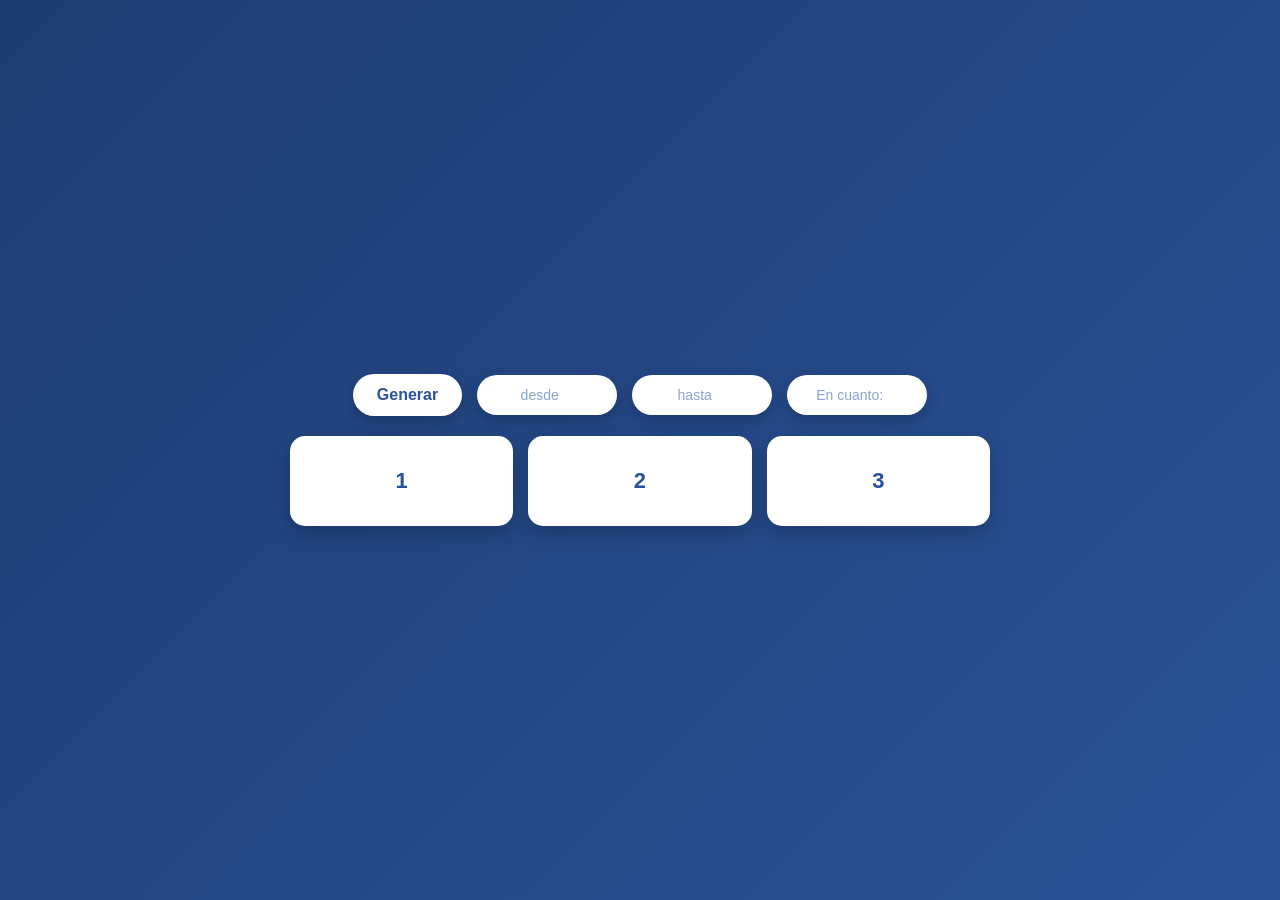
<file: index.html>
<!DOCTYPE html>
<html lang="es">
<head>
  <meta charset="UTF-8">
  <meta name="viewport" content="width=device-width, initial-scale=1.0">
  <title>Tarjetas</title>
  <link rel="stylesheet" href="tarjetas.css">
  <script src="tarjetas.js" defer></script>
</head>
<body>

  <div class="top">
    <button class="btn" onclick="crearTarjetas()">Generar</button>
      <div class="inputs">
        <div>
          <input type="number" id="txtDesde" placeholder="desde">
        </div>
        <div>
          <input type="number" id="txtHasta" placeholder="hasta">
        </div>
        <div>
          <input type="number" id="txtSalto" placeholder="En cuanto:">
        </div>
      </div>
  </div>

  <div class="contenedor" id="divTarjetas">
    <div class="item">1</div>
    <div class="item">2</div>
    <div class="item">3</div>
  </div>

</body>
</html>
</file>
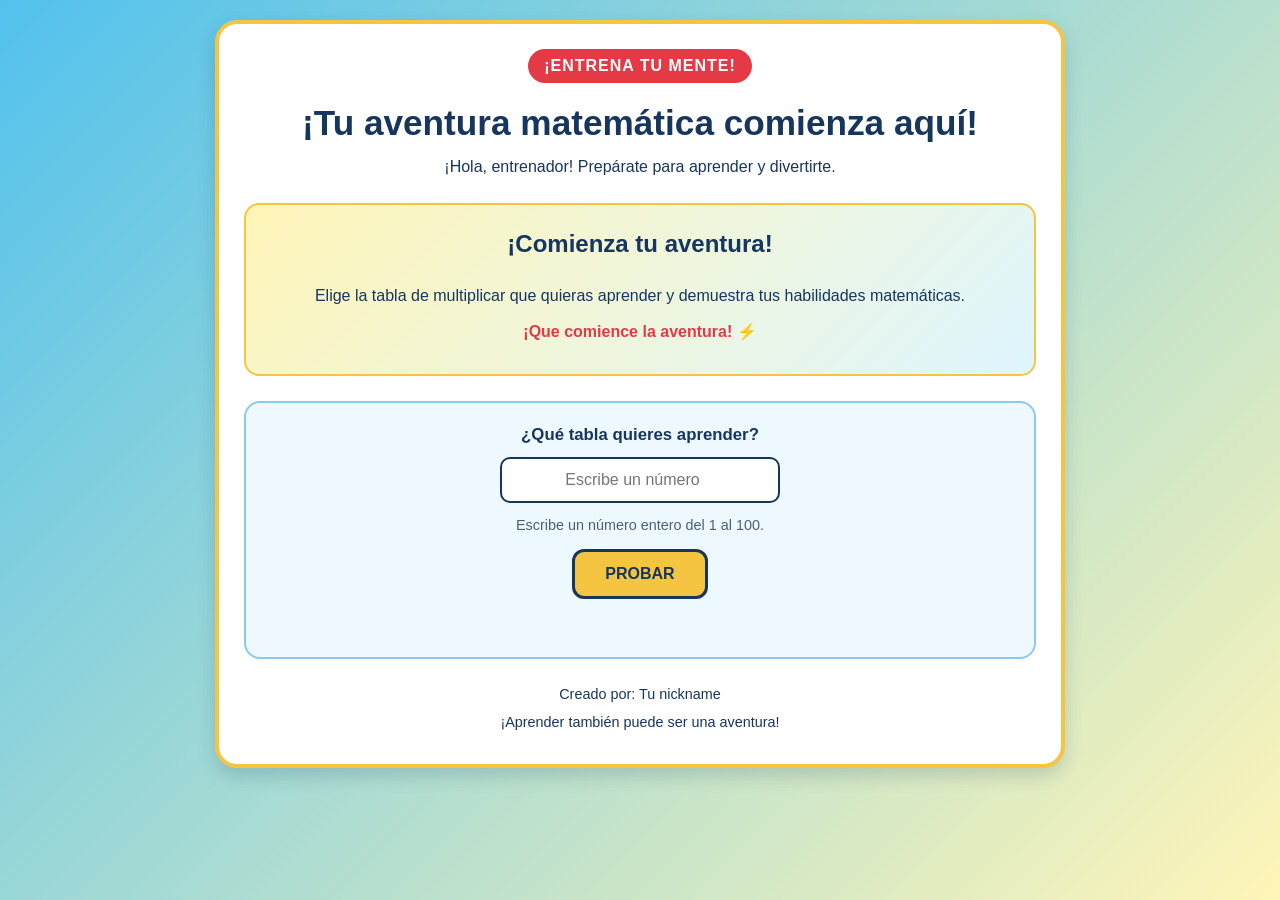
<file: tablas/index.html>
<!DOCTYPE html>
<html lang="es">
<head>
    <meta charset="UTF-8">
    <meta name="viewport" content="width=device-width, initial-scale=1.0">
    <title>Aventura matemática</title>
    <link rel="stylesheet" href="multiplicar.css">
</head>
<body>
    <div class="contenedor">

        <header class="encabezado">
            <p class="etiqueta">¡ENTRENA TU MENTE!</p>

            <h1 id="tituloTabla">¡Tu aventura matemática comienza aquí!</h1>

            <p class="descripcion">
                ¡Hola, entrenador! Prepárate para aprender y divertirte.
            </p>
        </header>

        <section class="bienvenida" id="bienvenida">
            <h2>¡Comienza tu aventura!</h2>

            <p>
                Elige la tabla de multiplicar que quieras aprender
                y demuestra tus habilidades matemáticas.
            </p>

            <p class="frase-final">
                ¡Que comience la aventura! ⚡
            </p>
        </section>

        <section class="selector-tabla">
            <label for="numeroTabla">
                ¿Qué tabla quieres aprender?
            </label>

            <input
                type="number"
                id="numeroTabla"
                min="1"
                max="100"
                step="1"
                placeholder="Escribe un número"
            >

            <p class="ayuda">
                Escribe un número entero del 1 al 100.
            </p>

            <button
                type="button"
                class="boton-probar"
                onclick="generarTablas()"
            >
                PROBAR
            </button>

            <p id="mensaje" class="mensaje" aria-live="polite"></p>
        </section>

        <section class="panel-tabla" id="panelTabla" hidden>
            <h2>¡Tu tabla de multiplicar!</h2>

            <div class="tabla" id="contenedor"></div>
        </section>

        <footer class="pie">
            <p>Creado por: Tu nickname</p>
            <p>¡Aprender también puede ser una aventura!</p>
        </footer>

    </div>

    <script src="multiplicar.js"></script>
</body>
</html>
</file>
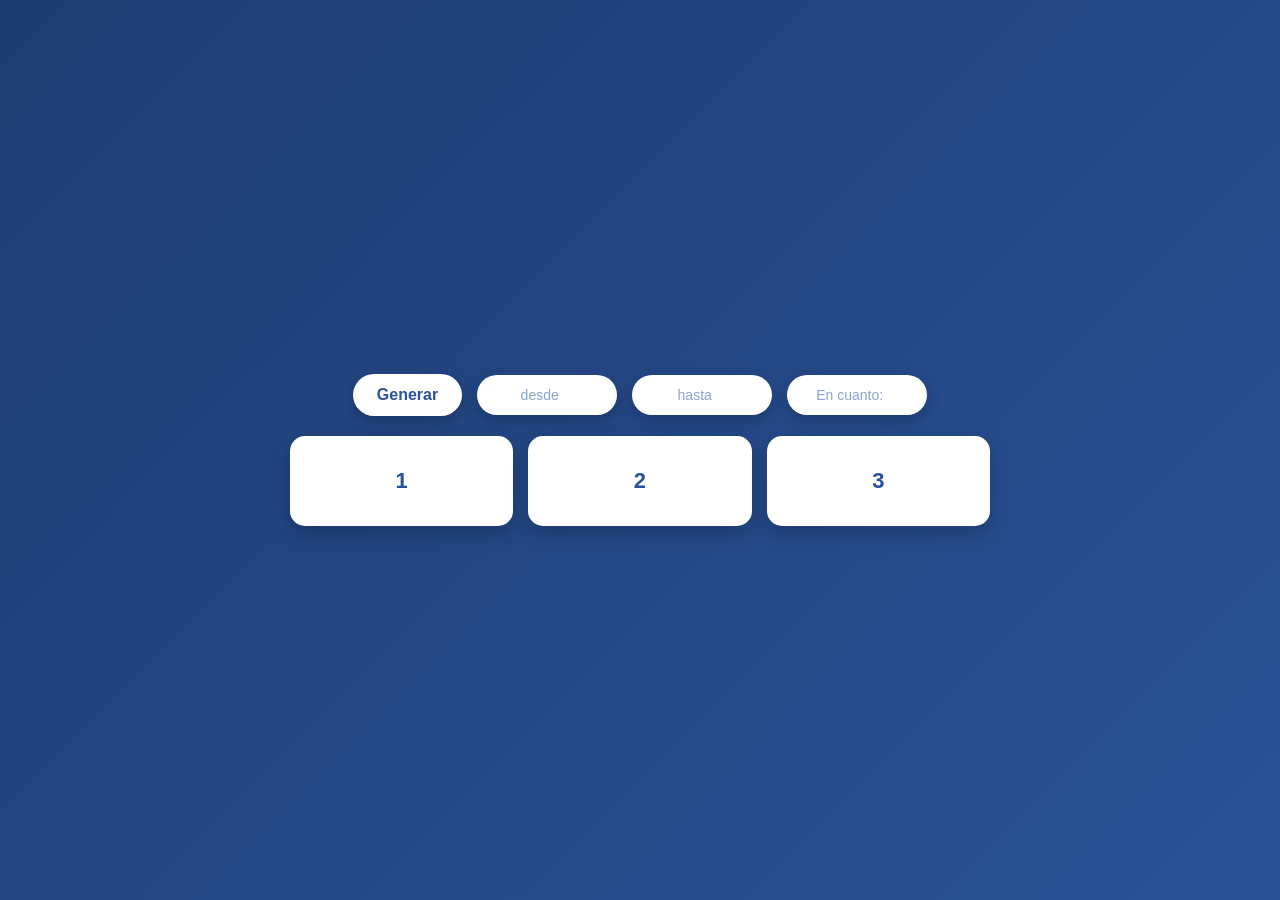
<file: tarjetas.html>
<!DOCTYPE html>
<html lang="es">
<head>
  <meta charset="UTF-8">
  <meta name="viewport" content="width=device-width, initial-scale=1.0">
  <title>Tarjetas</title>
  <link rel="stylesheet" href="tarjetas.css">
  <script src="tarjetas.js" defer></script>
</head>
<body>

  <div class="top">
    <button class="btn" onclick="crearTarjetas()">Generar</button>
      <div class="inputs">
        <div>
          <input type="number" id="txtDesde" placeholder="desde">
        </div>
        <div>
          <input type="number" id="txtHasta" placeholder="hasta">
        </div>
        <div>
          <input type="number" id="txtAumento" placeholder="En cuanto:">
        </div>
      </div>
  </div>

  <div class="contenedor" id="divTarjetas">
    <div class="item">1</div>
    <div class="item">2</div>
    <div class="item">3</div>
  </div>

</body>
</html>
</file>
<file: tarjetas.css>
* {
  box-sizing: border-box;
}

body {
  margin: 0;
  font-family: Arial, sans-serif;
  background: linear-gradient(135deg, #1e3c72, #2a5298);
  min-height: 100vh;
  display: flex;
  flex-direction: column;
  justify-content: center;
  align-items: center;
  gap: 20px;
  padding: 20px;
}

/* CONTENEDOR SUPERIOR */
.top {
  display: flex;
  align-items: center;
  justify-content: center;
  flex-wrap: wrap;
  gap: 15px;
  width: 100%;
}

/* BOTÓN */
.btn {
  background: white;
  color: #2a5298;
  border: none;
  padding: 12px 24px;
  font-size: 16px;
  font-weight: bold;
  border-radius: 25px;
  cursor: pointer;
  box-shadow: 0 5px 15px rgba(0, 0, 0, 0.2);
  transition: all 0.2s ease;
}

.btn:hover {
  background: #2a5298;
  color: white;
  transform: scale(1.05);
  box-shadow: 0 8px 20px rgba(0, 0, 0, 0.3);
}

/* CONTENEDOR DE TARJETAS */
.contenedor {
  display: grid;
  grid-template-columns: repeat(auto-fit, minmax(90px, 1fr));
  gap: 15px;
  width: 100%;
  max-width: 700px;
}

/* TARJETAS */
.item {
  background: white;
  color: #2a5298;
  font-size: 22px;
  font-weight: bold;
  border-radius: 15px;
  display: flex;
  justify-content: center;
  align-items: center;
  min-height: 90px;
  box-shadow: 0 8px 20px rgba(0, 0, 0, 0.2);
  transition: transform 0.2s, box-shadow 0.2s;
}

.item:hover {
  background: #ff9e02;
  transform: scale(1.05);
  box-shadow: 0 12px 25px rgba(0, 0, 0, 0.3);
}
/* CONTENEDOR DE INPUTS */
.inputs {
display: flex;
gap: 15px;
justify-content: center;
align-items: center;
flex-wrap: wrap;
}
/* INPUT BASE */
.inputs input {
width: 140px;
padding: 12px 15px;
border-radius: 25px;

border: none;
outline: none;
font-size: 14px;
text-align: center;
font-weight: bold;
color: #2a5298;
background: white;
box-shadow: 0 5px 15px rgba(0,0,0,0.2);
transition: all 0.25s ease;
}
/* PLACEHOLDER */
.inputs input::placeholder {
color: #8aa3d0;
font-weight: normal;
}
/* HOVER */
.inputs input:hover {
transform: scale(1.05);
box-shadow: 0 8px 20px rgba(0,0,0,0.3);
}
/* FOCUS (cuando escribes) */
.inputs input:focus {
box-shadow: 0 0 0 3px rgba(42,82,152,0.3),
0 8px 20px rgba(0,0,0,0.3);
transform: scale(1.05);
}

/* TABLET */
@media (max-width: 768px) {
  .contenedor {
    grid-template-columns: repeat(auto-fit, minmax(80px, 1fr));
    gap: 12px;
  }

  .item {
    font-size: 20px;
    min-height: 80px;
  }

  .btn {
    width: 100%;
    max-width: 250px;
  }
}

/* CELULAR */
@media (max-width: 480px) {
  body {
    padding: 15px;
    gap: 15px;
  }

  .contenedor {
    grid-template-columns: repeat(2, 1fr);
    gap: 10px;
  }

  .item {
    font-size: 18px;
    min-height: 70px;
    border-radius: 12px;
  }

  .btn {
    width: 100%;
    font-size: 15px;
    padding: 10px 20px;
  }
  /* CELULAR: una tarjeta por fila */
@media (max-width: 480px) {
  .contenedor {
    grid-template-columns: 1fr;
  }
}
}
</file>
<file: tablas/multiplicar.css>
* {
    box-sizing: border-box;
}

body {
    margin: 0;
    padding: 20px;
    min-height: 100vh;
    font-family: Arial, Helvetica, sans-serif;
    background: linear-gradient(135deg, #52c1ed, #fff5b8);
    color: #17365d;
}

.contenedor {
    width: 100%;
    max-width: 850px;
    margin: 0 auto;
    padding: 25px;
    background-color: #ffffff;
    border: 4px solid #f5c542;
    border-radius: 22px;
    box-shadow: 0 8px 18px rgba(23, 54, 93, 0.18);
}

.encabezado {
    text-align: center;
}

.etiqueta {
    display: inline-block;
    margin: 0 0 10px;
    padding: 8px 16px;
    color: #ffffff;
    background-color: #e63946;
    border-radius: 20px;
    font-weight: bold;
    letter-spacing: 1px;
}

h1 {
    margin: 10px 0;
    color: #17365d;
    font-size: 2.2rem;
}

.descripcion {
    margin: 12px 0 24px;
    line-height: 1.5;
}

/* Bienvenida */

.bienvenida {
    margin: 20px 0;
    padding: 20px;
    text-align: center;
    background: linear-gradient(135deg, #fff5b8, #dff6ff);
    border: 2px solid #f5c542;
    border-radius: 15px;
    line-height: 1.6;
}

.bienvenida h2 {
    margin-top: 0;
    color: #17365d;
    font-size: 1.5rem;
}

.bienvenida p {
    margin: 10px 0;
}

.frase-final {
    color: #e63946;
    font-weight: bold;
}

/* Selector de tabla */

.selector-tabla {
    display: flex;
    flex-direction: column;
    align-items: center;
    gap: 12px;
    margin-top: 25px;
    padding: 22px;
    text-align: center;
    background-color: #edf8ff;
    border: 2px solid #8cc9ed;
    border-radius: 16px;
}

.selector-tabla label {
    font-weight: bold;
    font-size: 1.05rem;
}

.selector-tabla input {
    width: 100%;
    max-width: 280px;
    padding: 12px;
    border: 2px solid #17365d;
    border-radius: 10px;
    font-size: 1rem;
    text-align: center;
}

.selector-tabla input:focus {
    outline: 3px solid #f5c542;
    outline-offset: 2px;
}

.ayuda {
    margin: 0;
    color: #4b6078;
    font-size: 0.9rem;
    line-height: 1.5;
}

/* Botón */

.boton-probar {
    padding: 13px 30px;
    border: 3px solid #17365d;
    border-radius: 12px;
    background-color: #f5c542;
    color: #17365d;
    font-size: 1rem;
    font-weight: bold;
    cursor: pointer;
    transition: background-color 0.2s, transform 0.2s;
}

.boton-probar:hover {
    background-color: #ffd95a;
    transform: translateY(-2px);
}

.boton-probar:focus-visible {
    outline: 3px solid #e63946;
    outline-offset: 3px;
}

/* Mensajes */

.mensaje {
    min-height: 24px;
    margin: 0;
    font-weight: bold;
    line-height: 1.5;
}

.mensaje.error {
    color: #c62828;
}

.mensaje.exito {
    color: #19733b;
}

/* Tabla de multiplicar */

.panel-tabla {
    margin-top: 30px;
    padding: 20px;
    background-color: #edf8ff;
    border: 2px solid #8cc9ed;
    border-radius: 16px;
}

.panel-tabla h2 {
    margin: 0 0 20px;
    text-align: center;
    color: #17365d;
}

.tabla {
    display: grid;
    grid-template-columns: 1fr;
    gap: 10px;
}

.fila {
    display: flex;
    align-items: center;
    justify-content: center;
    gap: 12px;
    padding: 12px;
    background-color: #ffffff;
    border: 2px solid #f5c542;
    border-radius: 10px;
    font-size: 1.1rem;
    font-weight: bold;
}

.operacion {
    color: #17365d;
}

.igual {
    color: #e63946;
}

.resultado {
    color: #19733b;
}

/* Pie de página */

.pie {
    margin-top: 25px;
    text-align: center;
    font-size: 0.9rem;
    line-height: 1.5;
}

.pie p {
    margin: 6px 0;
}

/* Diseño adaptable */

@media (max-width: 600px) {
    body {
        padding: 10px;
    }

    .contenedor {
        padding: 16px;
        border-width: 3px;
        border-radius: 16px;
    }

    h1 {
        font-size: 1.7rem;
    }

    .descripcion {
        font-size: 0.95rem;
    }

    .bienvenida {
        padding: 14px;
    }

    .bienvenida h2 {
        font-size: 1.2rem;
    }

    .selector-tabla {
        padding: 15px;
    }

    .panel-tabla {
        padding: 12px;
    }

    .fila {
        gap: 8px;
        padding: 10px 6px;
        font-size: 1rem;
    }

    .boton-probar {
        width: 100%;
        max-width: 280px;
    }
}
</file>
